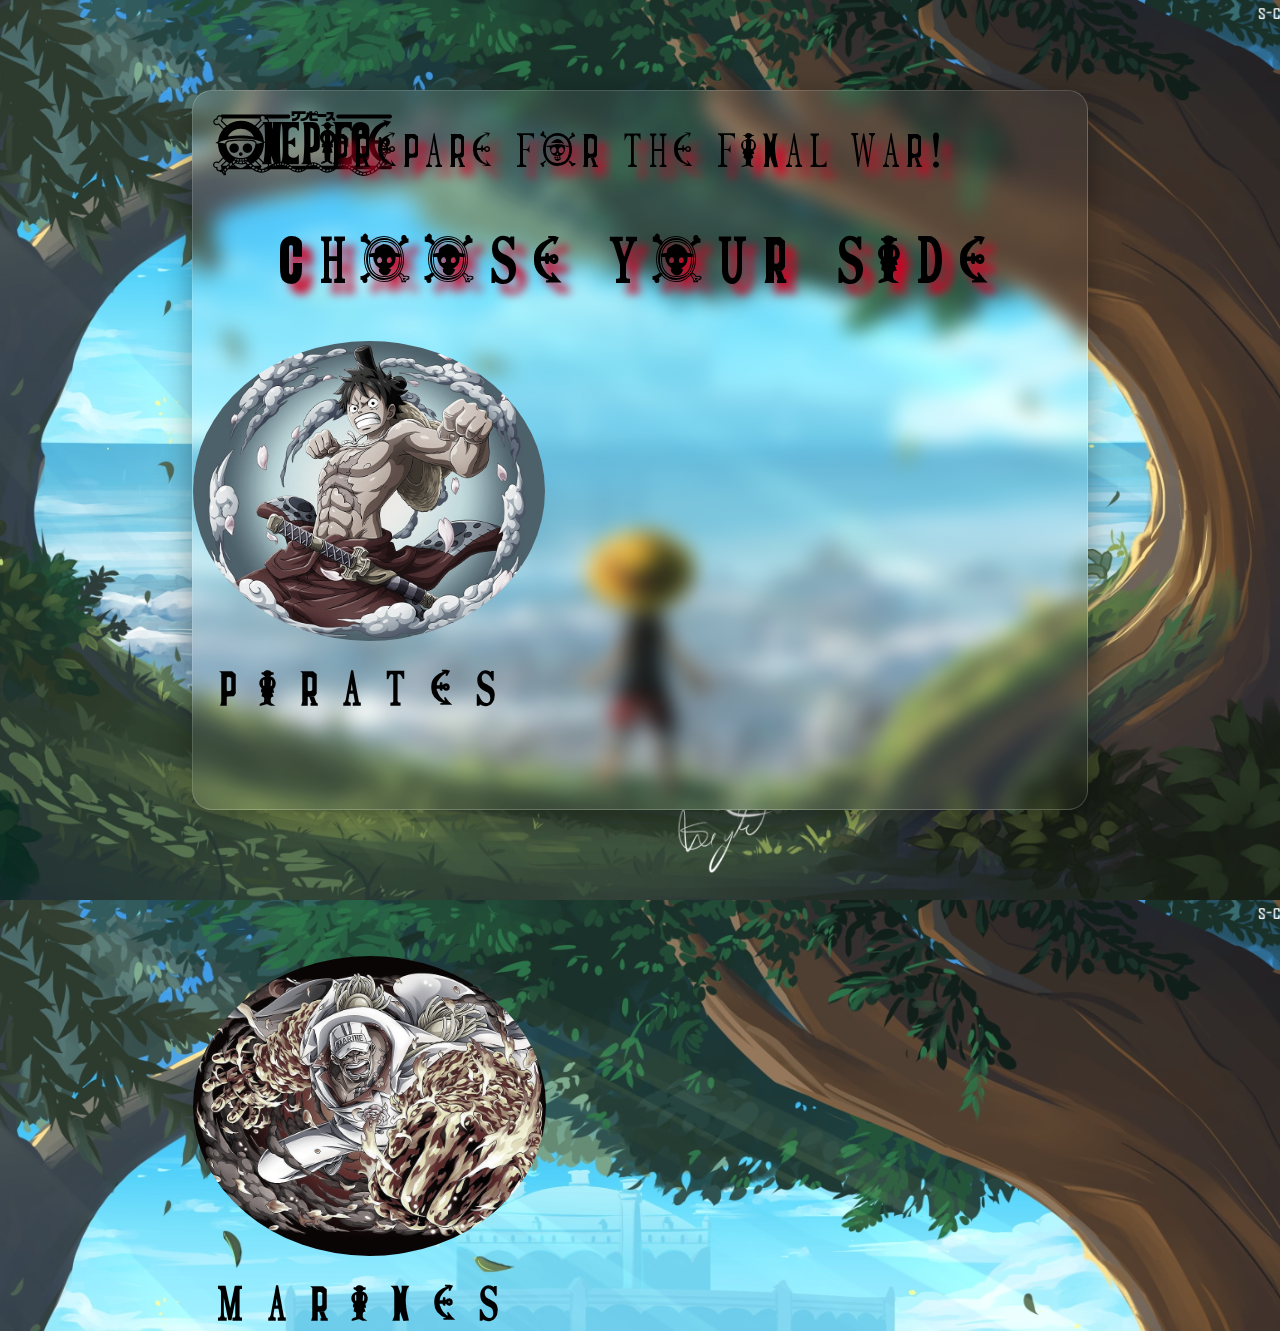
<file: index.html>
<!DOCTYPE html>
<html lang="en">
<head>
    <meta charset="UTF-8">
    <meta http-equiv="X-UA-Compatible" content="IE=edge">
    <meta name="viewport" content="width=device-width, initial-scale=1.0">
    <title>One Piece Adventures</title>
    <link rel="stylesheet" href="styles.css">
</head>
<body>
    <div class="wrapper">
        <img class="logo" src="resources/logo.svg" alt="logo">
        <p>Prepare for the final war!</p>
        <h1>choose your side</h1>
        <div class="faction">
            <div class="choice pirates">
                <a href="pirates-reg.html">
                <img src="resources/pirates_logo.png" alt="pirates">
                <!-- https://www.zerochan.net/3186340 -->
                </a>
                <h1>Pirates</h1>
            </div>
            <div class="choice marines">
                <a href="marines-reg.html">
                <img src="resources/marine_logo.jpg" alt="marines">
                <!-- https://www.pxfuel.com/en/desktop-wallpaper-hbhpu -->
                </a>
                <h1>Marines</h1>
            </div>
        </div>
    </div>
</body>
</html>
</file>
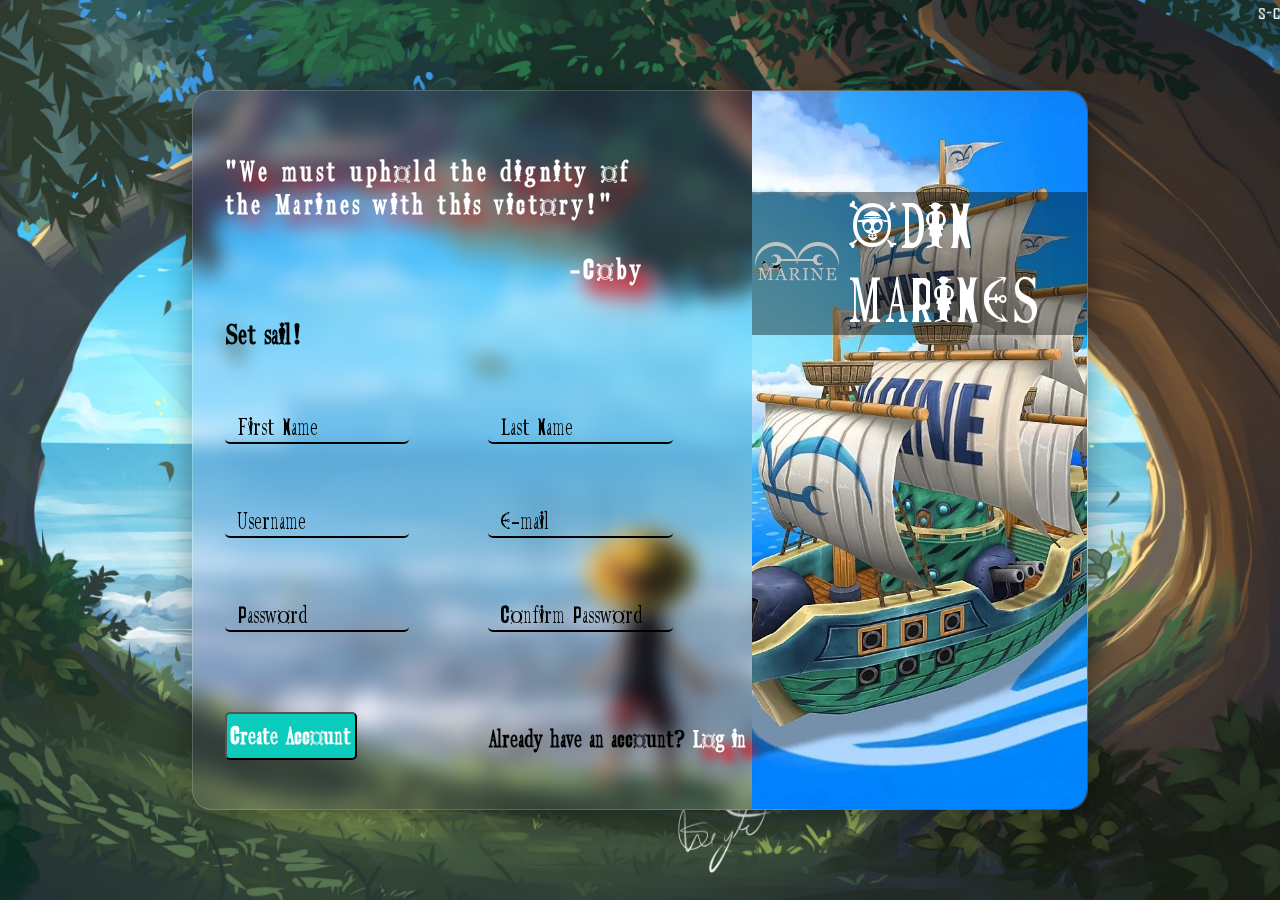
<file: marines-reg.html>
<!DOCTYPE html>
<html lang="en">
<head>
    <meta charset="UTF-8">
    <meta http-equiv="X-UA-Compatible" content="IE=edge">
    <meta name="viewport" content="width=device-width, initial-scale=1.0">
    <title>One Piece Adventures</title>
    <link rel="stylesheet" href="marines-reg-styles.css">
    <script src="password-check.js" defer></script>
</head>
<body>
    <div class="wrapper">
        <div class="right-section">
            <div class="greeting">
                <h1>
                    "We must uphold the dignity of the Marines with this victory!"
                </h1>
                <h1>
                    <span>-Coby</span>
                </h1>
            </div>
            <div class="form-container">
                <form id="signUpForm" action="#" method="post">
                    <h1 class="form-header">
                        Set sail!
                    </h1>

                    <div class="input-container">
                        <input type="text" name="f-name" id="f-name" placeholder="First Name" required>
                        <label for="f-name">First Name</label>
                    </div>

                    <div class="input-container">
                        <input type="text" name="l-name" id="l-name" placeholder="Last Name" required>
                        <label for="l-name">Last Name</label>
                    </div>

                    <div class="input-container">
                        <input type="text" name="phone" minlength="5" maxlength="8" id="username" placeholder="Username" required>
                        <label for="username">Username</label>
                        <div class="error-message">
                            Username should be 5-8 characters
                        </div>
                    </div>

                    <div class="input-container">
                        <input type="email" name="mail" id="mail" placeholder="E-mail" required>
                        <label for="mail">E-mail</label>
                        <div class="error-message">
                            Enter Valid Email
                        </div>
                    </div>

                    <div class="input-container">
                        <input type="password" name="pword" id="pword" placeholder="Password" pattern="(?=^.{8,}$)((?=.*\d)|(?=.*\W+))(?![.\n])(?=.*[A-Z])(?=.*[a-z]).*$" required>
                        <label for="pword">Password</label>
                        <div class="error-message">
                            Passwords should contain upper and lower case,<br>
                            number/special characters and min 8 characters
                        </div>
                    </div>

                    <div class="input-container">
                        <input type="password" name="conPword" id="con-pword" placeholder="Confirm Password" required>
                        <label for="con-pword">Confirm Password</label>
                        <div id="confirmPasswordMatch">
                            
                        </div>
                    </div>

                    <button class="submitBtn" type="submit">Create Account</button>
                    
                    <div class="log-in"><h2>Already have an account? <a href="#">Log in</a></h2></div>    

                </form>
            </div>
        </div>
        <div class="left-section">
            <div class="banner">
                <img src="resources/marines_logo.png" alt="">
                <span>odin marines</span>
            </div>
        </div>

    </div>
</body>
</html>
</file>
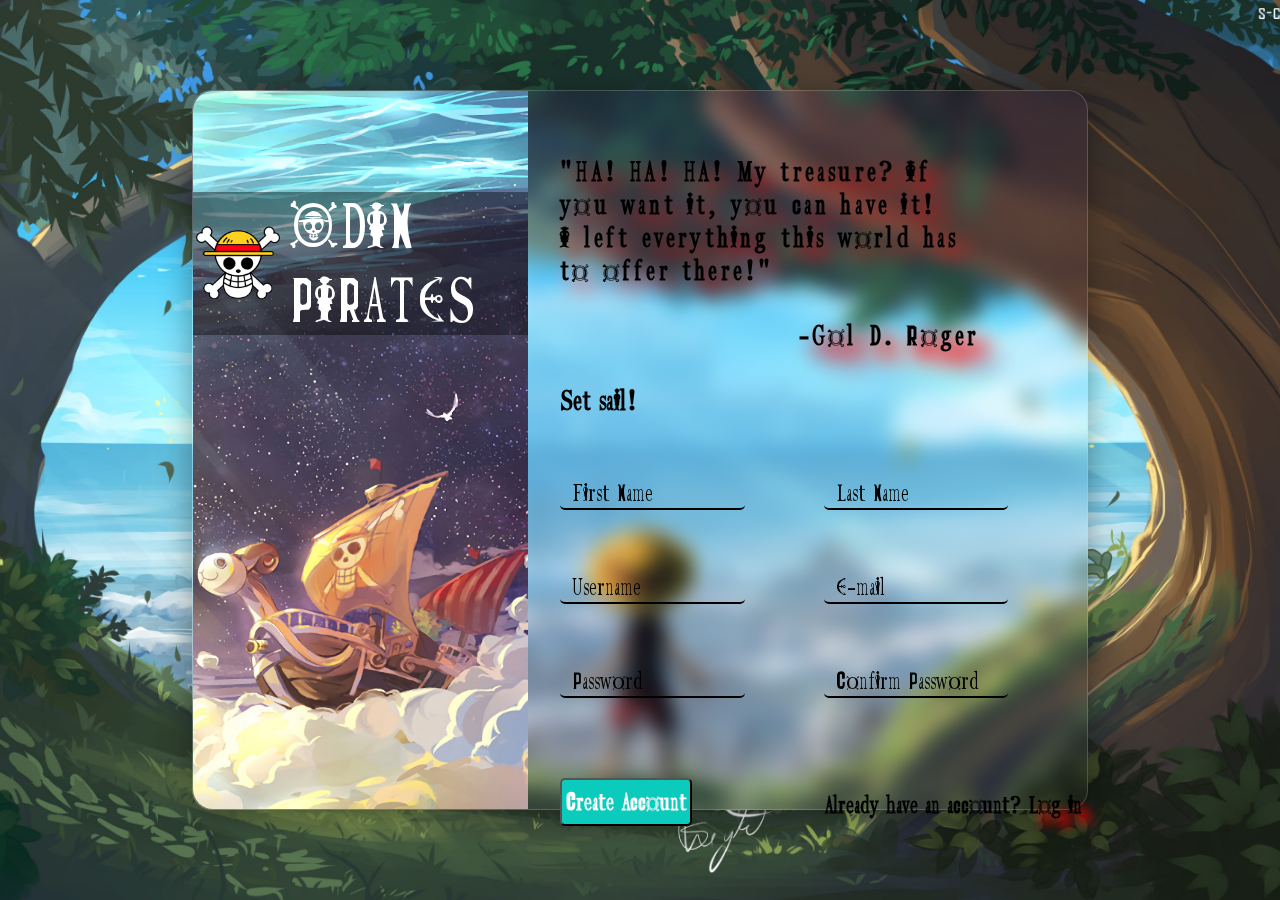
<file: pirates-reg.html>
<!DOCTYPE html>
<html lang="en">
<head>
    <meta charset="UTF-8">
    <meta http-equiv="X-UA-Compatible" content="IE=edge">
    <meta name="viewport" content="width=device-width, initial-scale=1.0">
    <title>One Piece Adventures</title>
    <link rel="stylesheet" href="reg-styles.css">
    <script src="password-check.js" defer></script>
</head>
<body>
    <div class="wrapper">
        <div class="left-section">
            <div class="banner">
                <img src="resources/strawhat-logo.png" alt="">
                <span>odin pirates</span>
            </div>
        </div>
        <div class="right-section">
            <div class="greeting">
                <h1>
                    "HA! HA! HA! My treasure? If you want it, you can have it!<br>
                    I left everything this world has to offer there!"
                </h1>
                <h1>
                    <span>-Gol D. Roger</span>
                </h1>
            </div>
            <div class="form-container">
                <form id="signUpForm" action="#" method="post">
                    <h1 class="form-header">
                        Set sail!
                    </h1>

                    <div class="input-container">
                        <input type="text" name="f-name" id="f-name" placeholder="First Name" required>
                        <label for="f-name">First Name</label>
                    </div>

                    <div class="input-container">
                        <input type="text" name="l-name" id="l-name" placeholder="Last Name" required>
                        <label for="l-name">Last Name</label>
                    </div>

                    <div class="input-container">
                        <input type="text" name="phone" minlength="5" maxlength="8" id="username" placeholder="Username" required>
                        <label for="username">Username</label>
                        <div class="error-message">
                            Username should be 5-8 characters
                        </div>
                    </div>

                    <div class="input-container">
                        <input type="email" name="mail" id="mail" placeholder="E-mail" required>
                        <label for="mail">E-mail</label>
                        <div class="error-message">
                            Enter Valid Email
                        </div>
                    </div>

                    <div class="input-container">
                        <input type="password" name="pword" id="pword" placeholder="Password" pattern="(?=^.{8,}$)((?=.*\d)|(?=.*\W+))(?![.\n])(?=.*[A-Z])(?=.*[a-z]).*$" required>
                        <label for="pword">Password</label>
                        <div class="error-message">
                            Passwords should contain upper and lower case,<br>
                            number/special characters and min 8 characters
                        </div>
                    </div>

                    <div class="input-container">
                        <input type="password" name="conPword" id="con-pword" placeholder="Confirm Password" required>
                        <label for="con-pword">Confirm Password</label>
                        <div id="confirmPasswordMatch">
                            
                        </div>
                    </div>

                    <button class="submitBtn" type="submit">Create Account</button>
                    
                    <div class="log-in"><h2>Already have an account? <a href="#">Log in</a></h2></div>    

                </form>
            </div>
        </div>
    </div>
</body>
</html>
</file>
<file: styles.css>
@import url('https://fonts.googleapis.com/css2?family=Poppins:wght@600&display=swap');

@font-face {
    font-family: one-piece-font;
    src: url(../one-piece-font.ttf);
}

:root {
    --text-shadow-color: rgb(210, 0, 35);
}

* {
    margin: 0;
    padding: 0;
    box-sizing: border-box;
    font-family: one-piece-font, 'Poppins', system-ui, -apple-system, BlinkMacSystemFont, 'Segoe UI', Roboto, Oxygen, Ubuntu, Cantarell, 'Open Sans', 'Helvetica Neue', sans-serif;
}

body {
    display: flex;
    overflow: hidden;
    height: 100vh;
    width: 100%;
    justify-content: center;
    align-items: center;

    /* https://www.wallpaperflare.com/one-piece-monkey-d-luffy-wallpaper-gkhvh/download */
    background: url(resources/background-main.jpg) center / cover;
}

.wrapper {
    width: 70vw;
    height: 80vh;
    /* position: relative; */
    display: flex;
    flex-direction: column;
    align-items: center;

    /* add glass effect */
    background: linear-gradient(135deg, rgba(255, 255, 255, 0.1), rgba(255, 255, 255, 0));
    backdrop-filter: blur(10px);
    -webkit-backdrop-filter: blur(10px);
    border-radius: 20px;
    border:1px solid rgba(255, 255, 255, 0.18);
    box-shadow: 0 8px 32px 0 rgba(0, 0, 0, 0.37);
}

.wrapper p, .wrapper > h1 {
    filter: drop-shadow(10px 10px 5px var(--text-shadow-color));
    -webkit-filter: drop-shadow(10px 10px 5px var(--text-shadow-color));
    text-transform: uppercase;
}

.wrapper p {
    text-transform: uppercase;
    font-size: 3rem;
    margin-top: 2rem;
    letter-spacing: 5px;
}

.wrapper > h1 {
    text-transform: uppercase;
    position: relative;
    margin: 5%;
    font-size: 4rem;
    letter-spacing: 1rem;
}

.logo {
    width: 20%;
    position: absolute;
    left: 20px;
    top: 20px;
}

.faction {
    display: flex;
    gap: 15em;
    flex-wrap: wrap;
}

.choice, .choice img {
    transition: 0.4s;
    cursor: pointer;
}

.choice:hover img{
    scale: 1.05;
    translate: 0 -20px;
    filter: grayscale(0);
}

.faction h1 {
    text-align: center;
    text-transform: uppercase;
    letter-spacing: 0.5em;
    font-size: 3rem;
    margin-top: 1rem;
}

.faction img {
    height: 300px;
    width: 100%;
    border-radius: 50%;
    filter: grayscale(0.8);
}
</file>
<file: marines-reg-styles.css>
@import url('https://fonts.googleapis.com/css2?family=Poppins:wght@600&display=swap');

@font-face {
    font-family: one-piece-font;
    src: url(../one-piece-font.ttf);
}

:root {
    --text-shadow-color: rgb(210, 0, 35);
}

* {
    margin: 0;
    padding: 0;
    box-sizing: border-box;
    font-family: one-piece-font, 'Poppins', system-ui, -apple-system, BlinkMacSystemFont, 'Segoe UI', Roboto, Oxygen, Ubuntu, Cantarell, 'Open Sans', 'Helvetica Neue', sans-serif;
}

body {
    display: flex;
    /* overflow: hidden; */
    height: 100vh;
    width: 100%;
    justify-content: center;
    align-items: center;

    /* https://www.wallpaperflare.com/one-piece-monkey-d-luffy-wallpaper-gkhvh/download */
    background: url(resources/background-main.jpg) center / cover;
}

.wrapper {
    width: 70vw;
    height: 80vh;
    /* position: relative; */
    display: flex;
    justify-content: center;

    /* add glass effect */
    background: linear-gradient(135deg, rgba(90, 8, 223, 0.1), rgba(240, 12, 12, 0));
    backdrop-filter: blur(10px);
    -webkit-backdrop-filter: blur(10px);
    border-radius: 20px;
    border:1px solid rgba(255, 255, 255, 0.18);
    box-shadow: 0 8px 32px 0 rgba(0, 0, 0, 0.37);
}

.left-section {
    height: 100%;
    width: 45vw;
    border-radius: 0 20px 20px 0;
    background: url(resources/marine-ship.jpg) center / cover;
    /* https://www.pxfuel.com/en/desktop-wallpaper-iosct */
}

.left-section .banner {
    margin-top: 30%;
    background-color: rgba(0, 0, 0, 0.4);
    display: flex;
    align-items: center;
    height: 20%;
}

.banner img {
    width: 25%;
    margin-left: 1%;
    filter: invert(100%) sepia(100%) saturate(2%) hue-rotate(141deg) brightness(106%) contrast(101%);
}

.left-section span {
    display: inline-block;
    text-transform: uppercase;
    letter-spacing: 0.1rem;
    font-size: 4rem;
    color: #ffffff;
    margin-left: 10px;
}

.right-section {
    width: 75vw;
    display: flex;
    flex-direction: column;
}

.right-section .greeting,
.right-section .form-container {
    margin-top: 2rem;
    margin-left: 2rem;
}

.greeting h1 {
    color: white;
    margin-top: 2rem;
    font-size: 1.8rem;
    filter: drop-shadow(10px 10px 10px red);
}

h1 span {
    display: block;
    width: 100%;
    text-align: right;
    filter: drop-shadow(10px 10px 10px red);
}

.right-section .greeting {
    letter-spacing: 0.2rem;
    width: min(75%, 75ch);
}

form {
    display: grid;
    grid-template-columns: repeat(2, 1fr);
    grid-template-rows: repeat(3, 1fr);
    row-gap: 1rem;
}

form .form-header {
    grid-column: 1 / span 2;
    margin-bottom: 1rem;
    font-size: 1.8rem;
}

.input-container {
    display: flex;
    flex-direction: column;
}

input {
    height: 2rem;
    width: 70%;
    font-size: 1.5rem;
    padding: 0.5em;
    background: transparent;
    border: none;
    border-bottom: solid 2px black;
    border-radius: 5px;
}

label {
    opacity: 0;
    width: 70%;
    font-size: 1.5rem;
    transform: translate(10px, -35px);
    transition: all 0.5s;
}

input:focus + label,
input:valid + label {
    transform: translate(0, -65px);
    opacity: 1;
}

input:focus,
input:focus-visible {
    border: solid 2px black;
    outline: none;
}

input:valid {
    border: solid 2px greenyellow;
    background: transparent;
}

button {
    padding: 0.1rem;
    font-size: 1.5rem;
    font-weight: 900;
    width: 50%;
    height: 3rem;
    border-radius: 5px;
    color: #ffffff;
    background-color: #0bccbc;
}

.log-in {
    margin-top: 0.8rem;
}

input:not(:focus):not(:placeholder-shown):invalid {
    border: solid 2px red;
}

.input-container .error-message {
    opacity: 0;
    color: red;
}

input:not(:focus):not(:placeholder-shown):invalid + label + .error-message {
    opacity: 1;
    transform: translate(0, -15px);
    transition: 0.5s;
}

input::placeholder {
    color: black;
    transition: all 0.5s;
}

input:focus::placeholder {
    opacity: 0;
}

#confirmPasswordMatch {
    color: red;
}

a {
    text-decoration: none;
    color: black;
    filter: drop-shadow(10px 10px 5px red);
}

h2 a {
    color: white;
}
</file>
<file: reg-styles.css>
@import url('https://fonts.googleapis.com/css2?family=Poppins:wght@600&display=swap');

@font-face {
    font-family: one-piece-font;
    src: url(/resources/one-piece-font.ttf);
}

:root {
    --text-shadow-color: rgb(210, 0, 35);
}

* {
    margin: 0;
    padding: 0;
    box-sizing: border-box;
    font-family: one-piece-font, 'Poppins', system-ui, -apple-system, BlinkMacSystemFont, 'Segoe UI', Roboto, Oxygen, Ubuntu, Cantarell, 'Open Sans', 'Helvetica Neue', sans-serif;
}

body {
    display: flex;
    /* overflow: hidden; */
    height: 100vh;
    width: 100%;
    justify-content: center;
    align-items: center;

    /* https://www.wallpaperflare.com/one-piece-monkey-d-luffy-wallpaper-gkhvh/download */
    background: url(resources/background-main.jpg) center / cover;
}

.wrapper {
    width: 70vw;
    height: 80vh;
    /* position: relative; */
    display: flex;
    justify-content: center;

    /* add glass effect */
    background: linear-gradient(135deg, rgba(90, 8, 223, 0.1), rgba(240, 12, 12, 0));
    backdrop-filter: blur(10px);
    -webkit-backdrop-filter: blur(10px);
    border-radius: 20px;
    border:1px solid rgba(255, 255, 255, 0.18);
    box-shadow: 0 8px 32px 0 rgba(0, 0, 0, 0.37);
}

.left-section {
    height: 100%;
    width: 45vw;
    border-radius: 20px 0 0 20px;
    background: url(resources/going-merry.jpg) center / cover;
}

.left-section .banner {
    margin-top: 30%;
    background-color: rgba(0, 0, 0, 0.4);
    display: flex;
    align-items: center;
    height: 20%;
}

.banner img {
    width: 25%;
    margin-left: 1%;
}

.left-section span {
    display: inline-block;
    text-transform: uppercase;
    letter-spacing: 0.1rem;
    font-size: 4rem;
    color: #ffffff;
    margin-left: 10px;
}

.right-section {
    width: 75vw;
    display: flex;
    flex-direction: column;
}

.right-section .greeting,
.right-section .form-container {
    margin-top: 2rem;
    margin-left: 2rem;
}

.greeting h1 {
    margin-top: 2rem;
    font-size: 1.8rem;
    filter: drop-shadow(10px 10px 10px red);
}

h1 span {
    display: block;
    width: 100%;
    text-align: right;
    filter: drop-shadow(10px 10px 10px red);
}

.right-section .greeting {
    letter-spacing: 0.2rem;
    width: min(75%, 75ch);
}

form {
    display: grid;
    grid-template-columns: repeat(2, 1fr);
    grid-template-rows: repeat(3, 1fr);
    row-gap: 1rem;
}

form .form-header {
    grid-column: 1 / span 2;
    margin-bottom: 1rem;
    font-size: 1.8rem;
}

.input-container {
    display: flex;
    flex-direction: column;
}

input {
    height: 2rem;
    width: 70%;
    font-size: 1.5rem;
    padding: 0.5em;
    background: transparent;
    border: none;
    border-bottom: solid 2px black;
    border-radius: 5px;
}

label {
    opacity: 0;
    width: 70%;
    font-size: 1.5rem;
    transform: translate(10px, -35px);
    transition: all 0.5s;
}

input:focus + label,
input:valid + label {
    transform: translate(0, -65px);
    opacity: 1;
}

input:focus,
input:focus-visible {
    border: solid 2px black;
    outline: none;
}

input:valid {
    border: solid 2px greenyellow;
    background: transparent;
}

button {
    padding: 0.1rem;
    font-size: 1.5rem;
    font-weight: 900;
    width: 50%;
    height: 3rem;
    border-radius: 5px;
    color: #ffffff;
    background-color: #0bccbc;
}

.log-in {
    margin-top: 0.8rem;
}

input:not(:focus):not(:placeholder-shown):invalid {
    border: solid 2px red;
}

.input-container .error-message {
    opacity: 0;
    color: red;
}

input:not(:focus):not(:placeholder-shown):invalid + label + .error-message {
    opacity: 1;
    transform: translate(0, -15px);
    transition: 0.5s;
}

input::placeholder {
    color: black;
    transition: all 0.5s;
}

input:focus::placeholder {
    opacity: 0;
}

#confirmPasswordMatch {
    color: red;
}

a {
    text-decoration: none;
    color: black;
    filter: drop-shadow(10px 10px 5px red);
}

* {
    /* outline: 1px solid black; */
}
</file>
